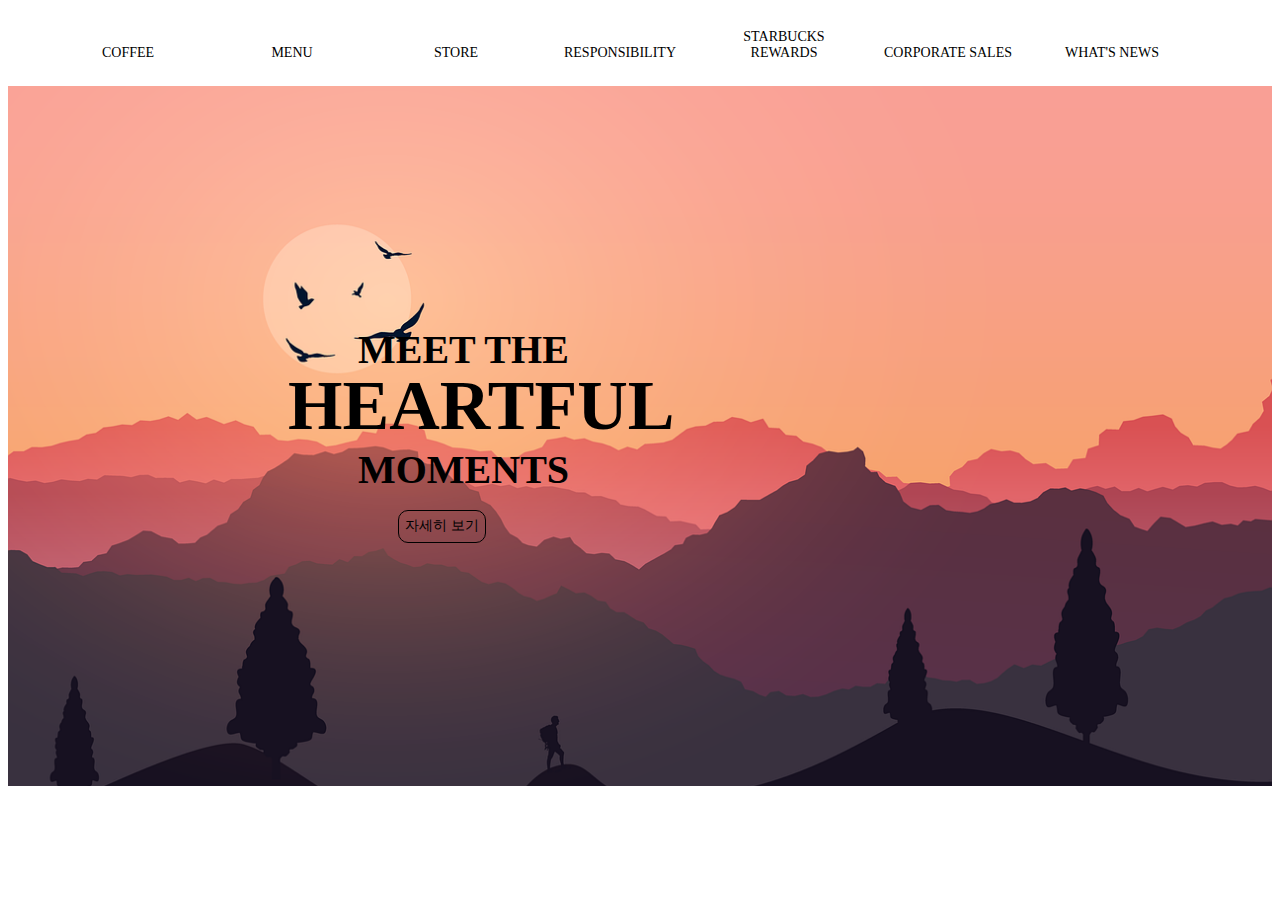
<file: index.html>
<!DOCTYPE html>
<html lang="ko">
<head>
    <meta charset="UTF-8">
    <meta name="viewport" content="width=device-width, initial-scale=1.0">
    <title>스타벅스</title>
    <link href="css/index.css" rel="stylesheet">
</head>
<body>
    <div style="float: left;">
        <ol class="str">
            <a href="#"><li>COFFEE</li></a>
            <a href="#"><li>MENU</li></a>
            <a href="#"><li>STORE</li></a>
            <a href="#"><li>RESPONSIBILITY</li></a>
            <a href="#"><li>STARBUCKS REWARDS</li></a>
            <a href="#"><li>CORPORATE SALES</li></a>
            <a href="#"><li>WHAT'S NEWS</li></a>
        </ol>
    </div>
    <div style="clear: both;"></div>
    <div class="str-back">
        <p class="image-text1">MEET THE</p>
        <p class="image-text2">HEARTFUL</p>
        <p class="image-text3">MOMENTS</p>
        <div>
            <a href="#">
                <p class="text-button">자세히 보기</p>
            </a>
        </div>
    </div>
</body>
</html>
</file>
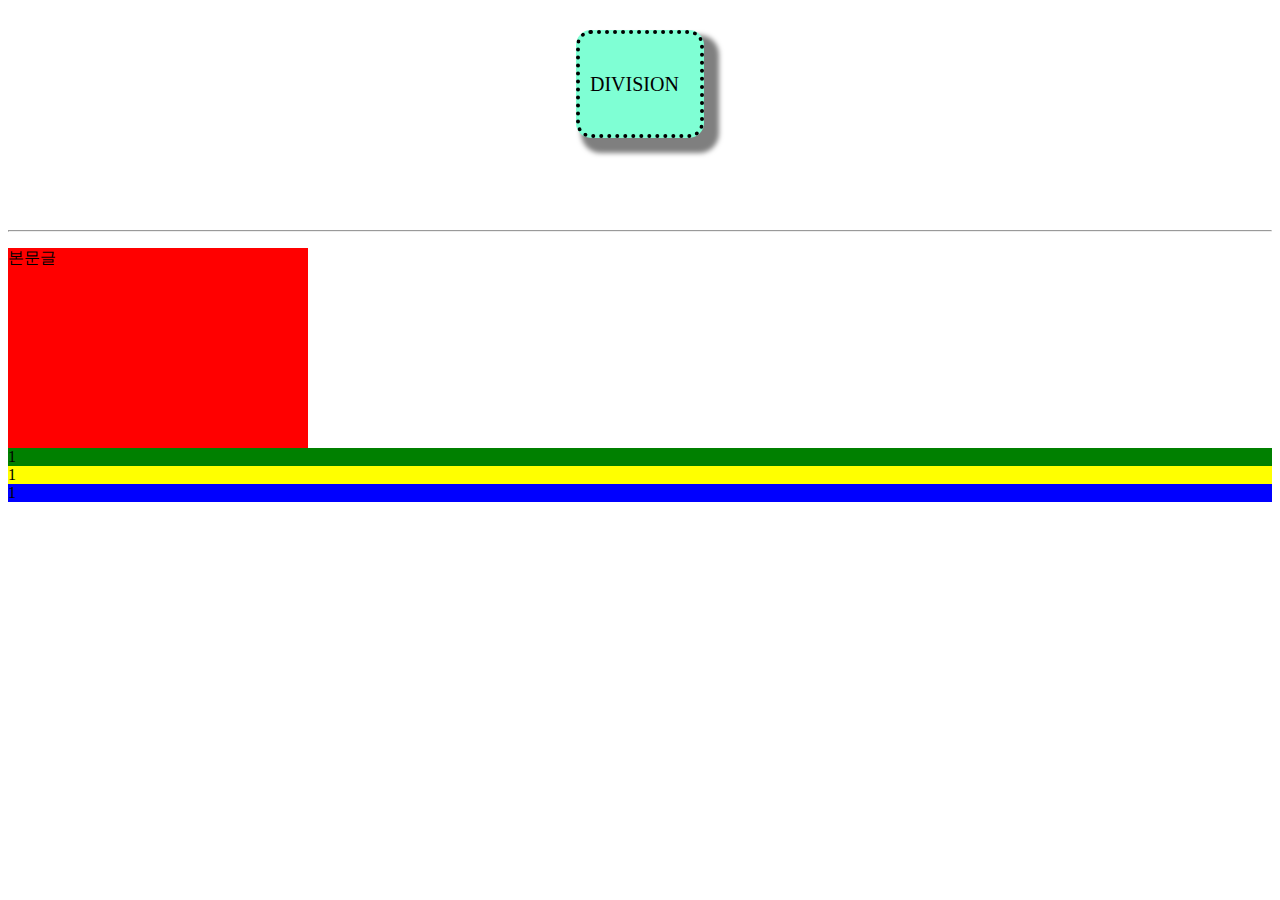
<file: layout2.html>
<!DOCTYPE html>
<html lang="ko">
<head>
    <meta charset="UTF-8">
    <meta name="viewport" content="width=device-width, initial-scale=1.0">
    <title>division</title>
</head>
<body>
    <!--division: 구간을 박스로 나눈다 (기본높이: 0 기본가로: 100%)-->
    
    <div style="background:aquamarine; height:80px; width:100px; border:4px dotted black; border-radius:15px; 
                font-size:20px; margin:30px; padding:10px; display:block; margin-left:auto; margin-right:auto; 
                box-shadow: 10px 10px 5px 5px rgba(0, 0, 0, 0.5); display: flex; align-items: center;">
        DIVISION
    </div>

    <br/><br/><br/>
    <hr>
    
    <div style="background:red; width: 300px;height:200px;">
        <p>본문글</p>
    </div>
    <div style="background:green;">1</div>
    <div style="background:yellow;">1</div>
    <div style="background:blue">1</div>
    

</body>
</html>
</file>
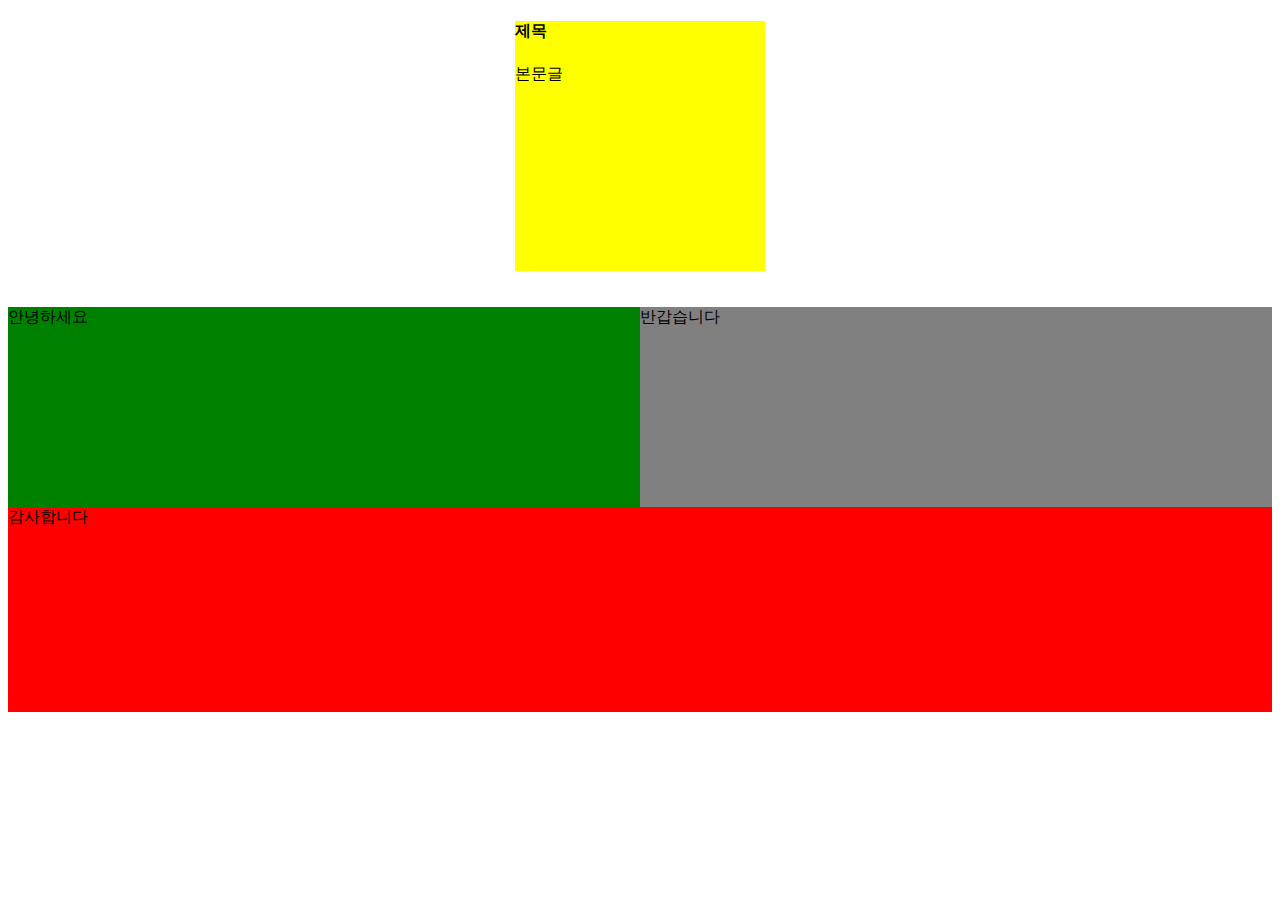
<file: layout3.html>
<!DOCTYPE html>
<html lang="ko">
<head>
    <meta charset="UTF-8">
    <meta name="viewport" content="width=device-width, initial-scale=1.0">
    <title>제목</title>
    <link href="css/layout3.css" rel="stylesheet">      <!--css와 연결-->
</head>
<body>
    <div class="style">
        <h4>제목</h4>
        <p>본문글</p>
    </div>
    <br/><br/>

    <div style="background: green; width: 50%; height: 200px; float: left;">안녕하세요</div>
    <div style="background: gray; width: 50%; height: 200px; float: left;">반갑습니다</div>
    <div style="clear: both;"></div>
    <div style="background: red; height: 205px;">감사합니다</div>
</body>
</html>
</file>
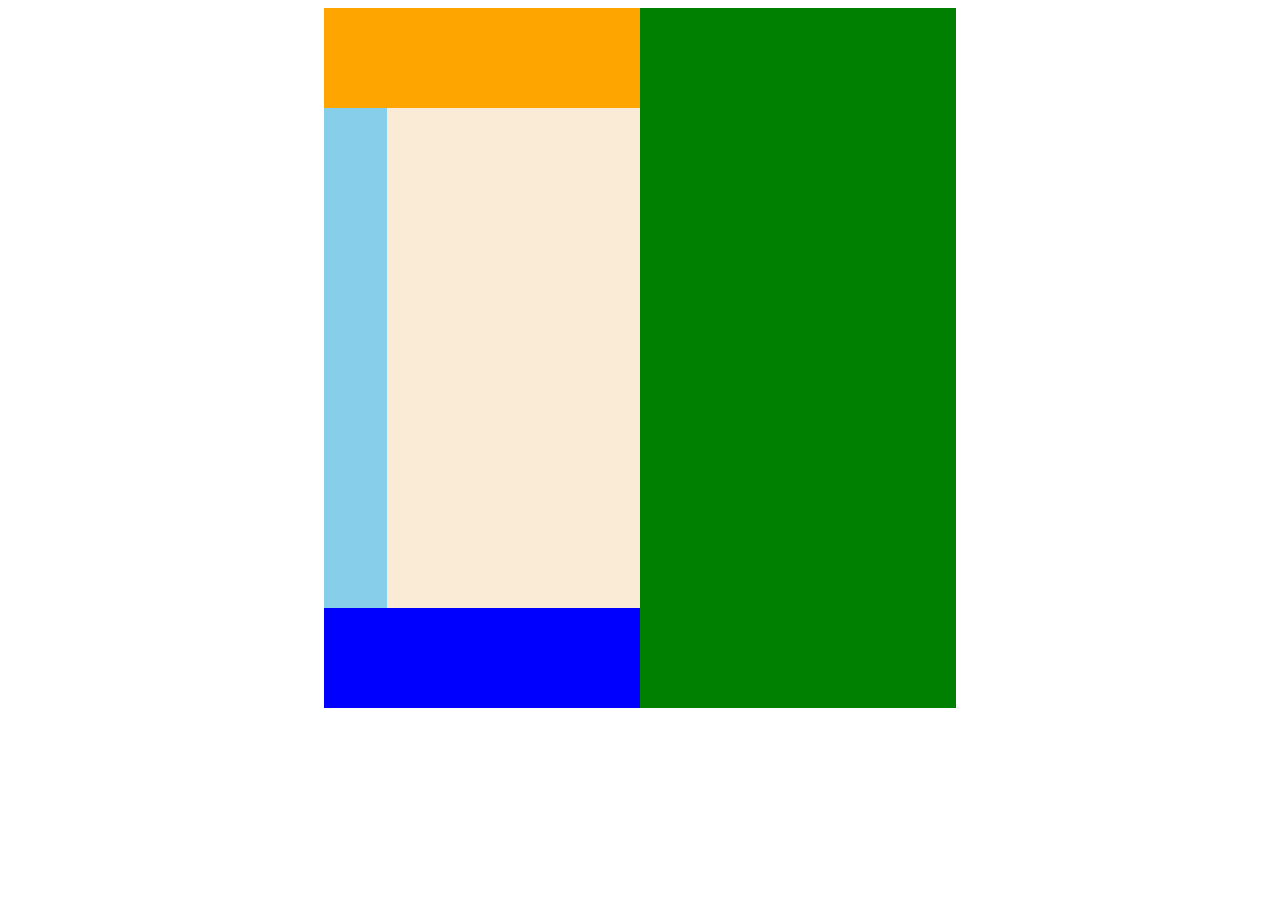
<file: layout4.html>
<!DOCTYPE html>
<html lang="ko">
<head>
    <meta charset="UTF-8">
    <meta name="viewport" content="width=device-width, initial-scale=1.0">
    <title>Document</title>
</head>
<body>
   <div style="background: green; display: block; margin-left: auto; margin-right: auto; width: 50%;" >
    <div style="background: orange; width: 50%; height: 100px;"></div>
    <div style="background: skyblue; width: 10%; height: 500px; float: left;"></div>
    <div style="background: antiquewhite; width: 40%; height: 500px; float: left;"></div>
    <div style="clear: both;"></div>
    <div style="background: blue; width: 50%; height: 100px;"></div>
   </div> 
</body>
</html>
</file>
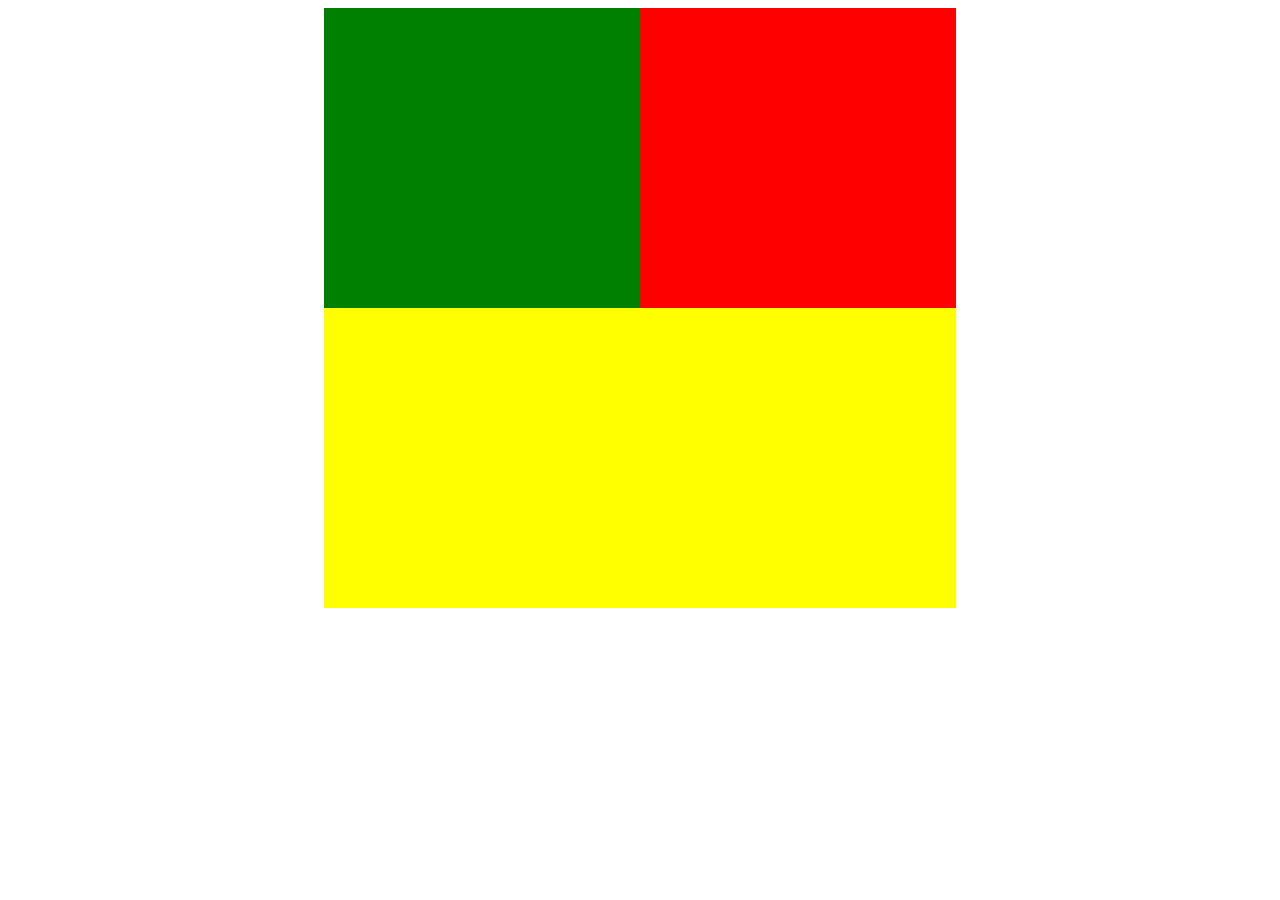
<file: layout5.html>
<!DOCTYPE html>
<html lang="ko">
<head>
    <meta charset="UTF-8">
    <meta name="viewport" content="width=device-width, initial-scale=1.0">
    <title>Document</title>
</head>
<body>
    <div style="background: grey; display: block; margin-left: auto; margin-right: auto; width: 50%; font-size: 0;">
      <div style="width: 50%; height: 300px; background: green; display: inline-block;"></div>
      <div style="width: 50%; height: 300px; background: red; display: inline-block;"></div>
      <div style="width: 100%; height: 300px; background: yellow;"></div>
    </div>
</body>
</html>
</file>
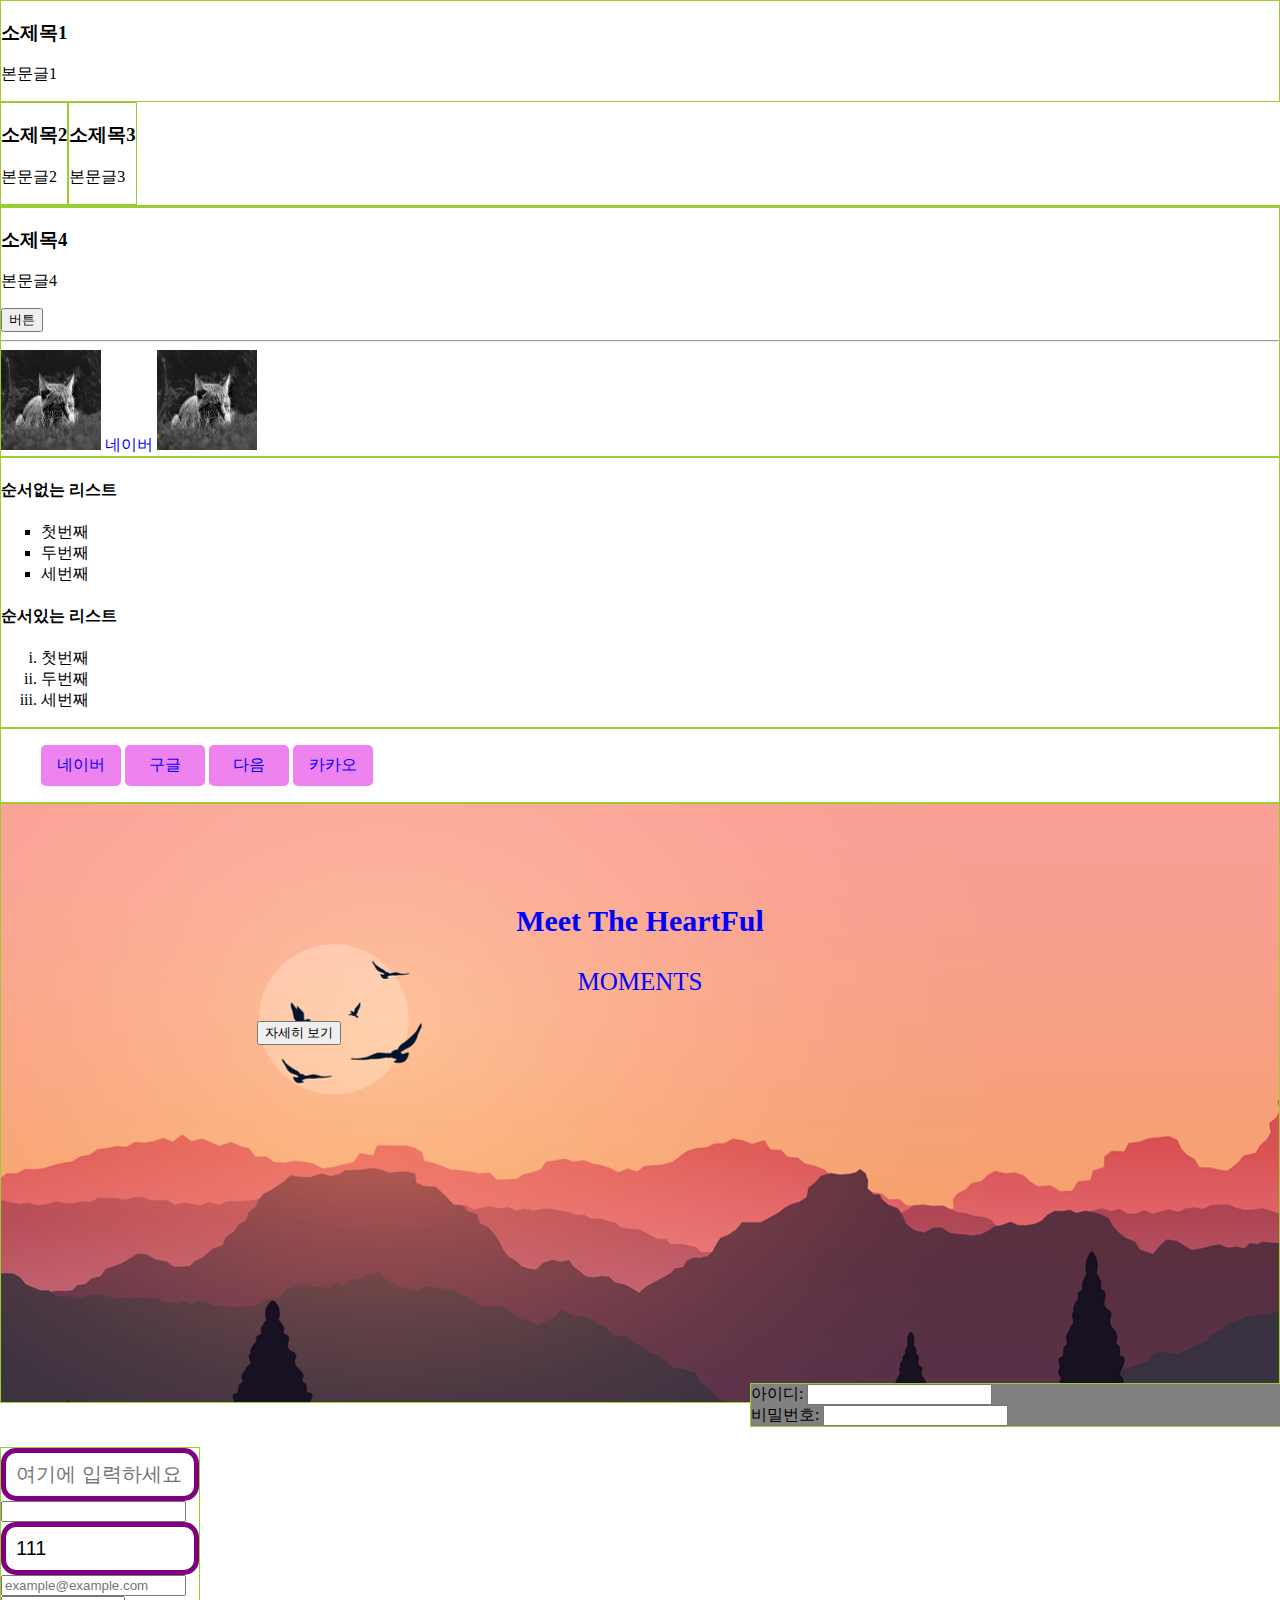
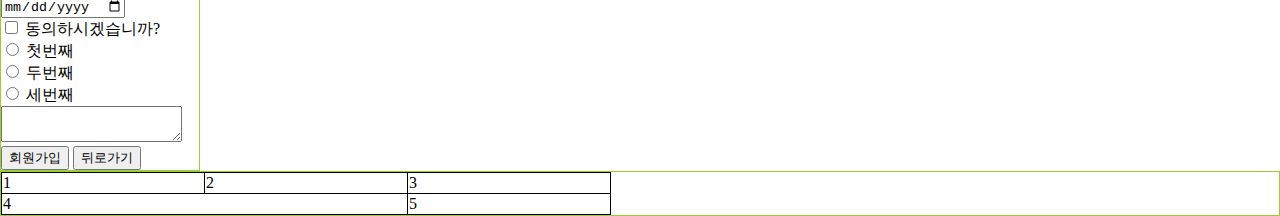
<file: layout8.html>
<!DOCTYPE html>
<html lang="ko">
<head>
    <meta charset="UTF-8">
    <meta name="viewport" content="width=device-width, initial-scale=1.0">
    <title>제목</title>
    <link href="css/layout8.css" rel="stylesheet">
</head>
<body>
    <div>
        <h3>소제목1</h3>
        <p>본문글1</p>
    </div>
    <div style="float: left;">
        <h3>소제목2</h3>
        <p>본문글2</p>
    </div>
    <div style="float: left;">
        <h3>소제목3</h3>
        <p>본문글3</p>
    </div>
    <div style="clear: both;"></div>
    <div>
        <h3>소제목4</h3>
        <p>본문글4</p>
        <button>버튼</button>
        <br>
        <hr>
        <img src="images/cat.jpg" width="100px;" height="100px;">
        <a href="https://naver.com/" target="_blank">네이버</a>
        <a href="https://naver.com/" target="_blank">
            <img src="images/cat.jpg" width="100px;" height="100px;">
        </a>
    </div>
    <div>
        <h4>순서없는 리스트</h4>
        <ul style="list-style-type: square;">
            <li>첫번째</li>
            <li>두번째</li>
            <li>세번째</li>
        </ul>

        <h4>순서있는 리스트</h4>
        <ol style="list-style-type: lower-roman;">
            <li>첫번째</li>
            <li>두번째</li>
            <li>세번째</li>
        </ol>
    </div>

    <div>
        <ul class="nav">
            <li><a href="https://naver.com/">네이버</a></li>
            <li><a href="https://google.com/">구글</a></li>
            <li><a href="https://daum.net/">다음</a></li>
            <li><a href="https://kakao.com/">카카오</a></li>
        </ul>
    </div>

    <div class="back-image">
        <h3 class="image-title">Meet The HeartFul</h3>
        <p class="image-content">MOMENTS</p>
        <button class="image-button">자세히 보기</button>
    </div>
    <div class="target">
        <form>
            아이디: <input type="text"><br>
            비밀번호: <input type="password">
        </form>
    </div>

    <div class="input-class">
        <form>
            <input type="text"
            placeholder="여기에 입력하세요">
            <input type="password">
            <input type="number" value="111">
            <input type="email"
            placeholder="example@example.com">
            <input type="date">
            <br>
            <input type="checkbox" id="chk1">
            <label for="chk1">동의하시겠습니까?</label>
            <br>
            <input type="radio" name="bundle" id="content1">
            <label for="content1">첫번째</label>
            <br>
            <input type="radio" name="bundle" id="content2">
            <label for="content2">두번째</label>
            <br>
            <input type="radio" name="bundle" id="content3">
            <label for="content3">세번째</label>
            <br>
            <textarea></textarea>
            <input type="submit" value="회원가입">
            <input type="button" value="뒤로가기">
        </form>
    </div>

    <!-- 표: table/tr/td -->
    <div class="component-table">
        <table class="my-table">
            <tr>
                <td>1</td>
                <td>2</td>
                <td>3</td>
            </tr>
            <tr>
                <td colspan="2">4</td>
                <td>5</td>
            </tr>
        </table>
    </div>
</body>
</html>
</file>
<file: css/index.css>
.str li{
    display: inline-block;
    width: 150px;
    height: 20px;
    text-align: center;
    font-size: 14px;
    padding: 5px;
}

li,
li:link,
li:visited,
li:active, 
li:focus
{
    text-decoration: none;
    color: black
}

li:hover
{
    text-decoration: underline;
    color: yellowgreen;
    background-color: rgb(53, 50, 50);
}

.str-back{
    background-image: url(../images/back.png);
    width: 100%;
    height: 700px;
    background-repeat:  no-repeat;
    background-size: cover;
    position: relative;
}

.image-text1{
    position: absolute;
    left: 350px;
    top: 200px;
    font-size: 40px;
    font-weight: 700;
}

.image-text2{
    position: absolute;
    left: 280px;
    top: 210px;
    font-size: 70px;
    font-weight: 900;
}

.image-text3{
    position: absolute;
    left: 350px;
    top: 320px;
    font-size: 40px;
    font-weight: 700;
}

.text-button{
    position: absolute;
    left:390px;
    top:410px;
    padding: 0.5%;
    border: 1px solid;
    border-radius: 10px;
    font-size: 14px;
}

.text-button,
.text-button:link,
.text-button:visited,
.text-button:active,
.text-button:focus{
    text-decoration: none;
    color: black;
}

.text-button:hover{
    text-decoration: underline;
    color: white;
    background-color: black;
    border: black;
}
</file>
<file: css/layout3.css>
.style
{
    background: yellow; 
    width: 250px; 
    height: 250px; 
    display: block; 
    margin-left: auto; 
    margin-right: auto;
}
</file>
<file: css/layout8.css>
body{
    margin: 0;
}

div{
    border: 1px solid yellowgreen;
    box-sizing: border-box;
}

.nav li{
    display: inline-block;
    width: 60px;
    background: violet;
    text-align: center;
    padding: 10px;
    border-radius: 5px;
}

a,
a:link,
a:visited,
a:active, 
a:focus
{
    text-decoration: none;
    color: blue;
}

a:hover{
    text-decoration: underline;
    color: green;
    font-size: 16px;
}

.back-image{
    background-image: url(../images/back.png);
    width: 100%;
    height: 600px;
    background-repeat: no-repeat;
    background-size: cover;
    position: relative;
}

.image-title{
    color: blue;
    font-size: 30px;
    text-align: center;
    margin-top: 100px; 
}

.image-content{
    color: blue;
    font-size: 25px;
    text-align: center;
}

.image-button{
    /*
    position:relative [원래 위치를 기준으로 이동]
    position:absolute [relative인 부모를 기준으로 이동]
    */
    position: absolute;
    left: 20%;
}

.target{
    background: gray;
    position: relative;
    left: 750px;
    top: -20px;
}

.input-class{
    width: 200px;
}

.input-class input{
    box-sizing: border-box;
}

.input-class input[type="text"],
.input-class input[type="number"]
{
    width: 100%;
    padding: 10px;
    font-size: 20px;
    border: 5px solid purple;
    border-radius: 15px;
}

.my-table{
    border-collapse: collapse;
}

.my-table tr td{
    border: 1px solid black;
    width: 200px;
}
</file>
